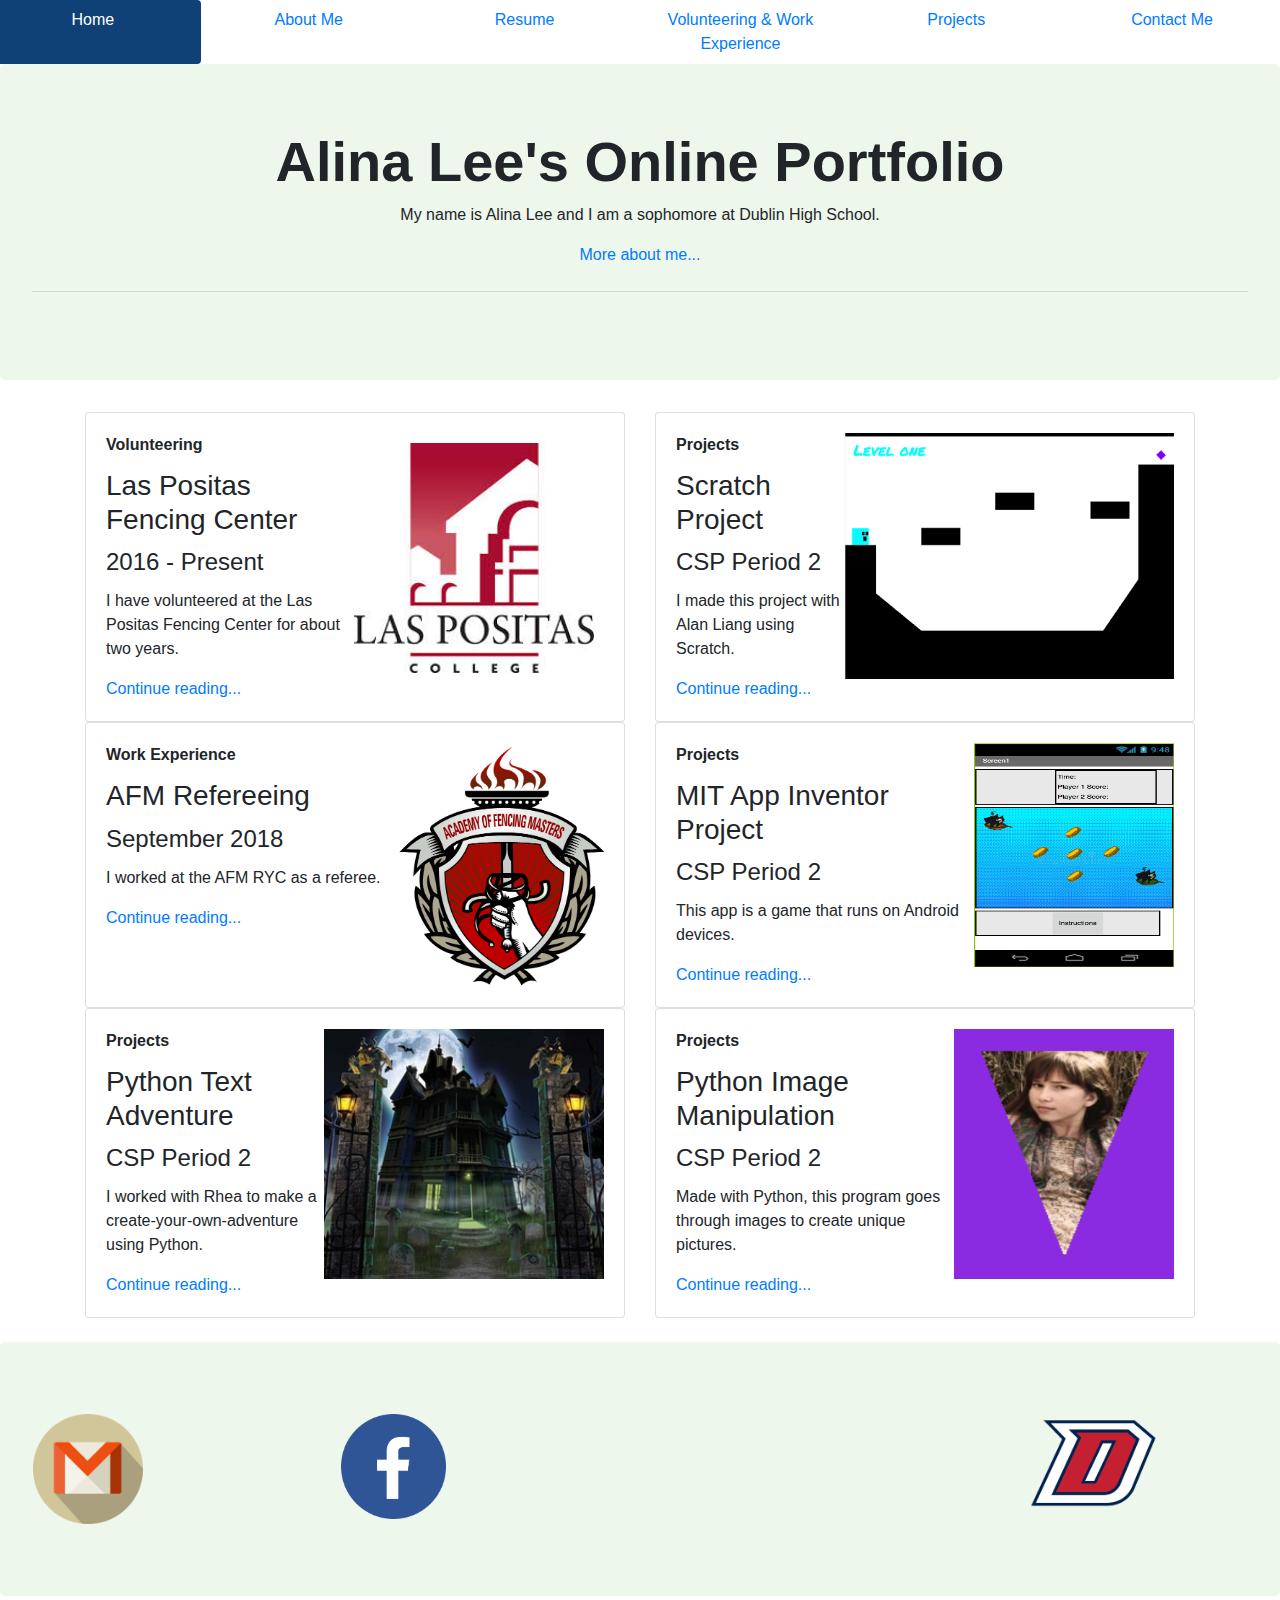
<file: index.html>
<!DOCTYPE html>
<html lang="en">
    <head>
        <link href="bootstrap-4.1.2-dist/css/bootstrap.css" rel="stylesheet" type="text/css">
        <meta charset="utf-8">
        <title>Home Page</title>
    </head>
    <body>
        <header> <!-- navigation -->
            <div class="row">
                <nav class= "nav nav-pills nav-justified nav-fill col-sm-12 text-center role="navigation">
                    <a class="nav-item nav-link active" href="index.html">Home</a>
                    <a class="nav-item nav-link" href="Lee_AboutMe.html">About Me</a>
                    <a class="nav-item nav-link" href="resume.html">Resume</a>
                    <a class="nav-item nav-link" href="volunteerworkexp.html">Volunteering & Work Experience</a>
                    <a class="nav-item nav-link" href="projects.html">Projects</a>
                    <a class="nav-item nav-link" href="contactme.html">Contact Me</a>
                </nav>
            </div>
        </header>
        <div class="jumbotron"> <!-- title for about me -->
          <h1 class="display-4 text-center font-weight-bold">Alina Lee's Online Portfolio</h1>
          <p class="text-center">My name is Alina Lee and I am a sophomore at Dublin High School.</p>
          <p class="text-center"><a href="Lee_AboutMe.html">More about me...</a></p>
          <hr class="my-4">
        </div>
    <div class= "container">
    <div class="row"> <!--start row-->
        <div class="col-sm-6">
            <div class="card"> <!-- volunteer at LPFC -->
                <div class="card-body">
                    <img src="Images/laspositas.jpg" width=260 style="padding:10px;" align="right" alt="Las Positas College"/>
                    <p class="card-title font-weight-bold">Volunteering</p>
                    <h3 class="card-title">Las Positas Fencing Center</h3>
                    <h4 class="card-title">2016 - Present</h4>
                    <p class="card-text">I have volunteered at the Las Positas Fencing Center for about two years.</p>
                    <a href="#" class="card-link"><a href="volunteerworkexp.html">Continue reading...</a></a>
                </div>
            </div>
        </div>
        <div class="col-sm-6">
            <div class="card"> <!-- scratch projects -->
                <div class="card-body">
                    <img src="Images/platform.png" width=330 align="right" alt="Platformer Game" />
                    <p class="card-title font-weight-bold">Projects</p>
                    <h3 class="card-title">Scratch Project</h3>
                    <h4 class="card-title">CSP Period 2</h4>
                    <p class="card-text">I made this project with Alan Liang using Scratch.</p>
                    <a href="#" class="card-link"><a href="projects.html">Continue reading...</a></a>
                </div>
            </div>
        </div>
    </div><!--end row-->
    <div class="row"> <!-- start row -->
        <div class="col-sm-6">
            <div class="card"> <!-- work experience -->
                <div class="card-body">
                    <img src="Images/afm.jpg" width=207 align="right" alt="Academy of Fencing Masters Logo" />
                    <p class="card-title font-weight-bold">Work Experience</p>
                    <h3 class="card-title">AFM Refereeing</h3>
                    <h4 class="card-title">September 2018</h4>
                    <p class="card-text">I worked at the AFM RYC as a referee.</p>
                    <a href="#" class="card-link"><a href="volunteerworkexp.html#afm">Continue reading...</a></a>
                </div>
            </div>
        </div>
        <div class="col-sm-6">
            <div class="card"> <!-- mit projects -->
                <div class="card-body">
                    <img src="Images/getthegold.png" height=224 width=200 align="right" alt="MIT App"/>
                    <p class="card-title font-weight-bold">Projects</p>
                    <h3 class="card-title">MIT App Inventor Project</h3>
                    <h4 class="card-title">CSP Period 2</h4>
                    <p class="card-text">This app is a game that runs on Android devices.</p>
                    <a href="#" class="card-link"><a href="projects.html#mit">Continue reading...</a></a>
                </div>
            </div>
        </div>
    </div><!--end row-->
    
    
    
    <!--NEW ROW FOR UPDATES-->
    
     <div class="row"> <!-- start row -->
        <div class="col-sm-6">
            <div class="card"> <!-- python text adventure -->
                <div class="card-body">
                    <img src="Images/hauntedhouse.jpg" height = 250 width=280 align="right" alt="Haunted House" />
                    <p class="card-title font-weight-bold">Projects</p>
                    <h3 class="card-title">Python Text Adventure</h3>
                    <h4 class="card-title">CSP Period 2</h4>
                    <p class="card-text">I worked with Rhea to make a create-your-own-adventure <br> using Python.</p>
                    <a href="#" class="card-link"><a href="projects.html#textadventure">Continue reading...</a></a>
                </div>
            </div>
        </div>
        <div class="col-sm-6">
            <div class="card"> <!-- python image manipulation -->
                <div class="card-body">
                    <img src="Images/girlpython.png" height=250 width=220 align="right" alt="Manipulated Image"/>
                    <p class="card-title font-weight-bold">Projects</p>
                    <h3 class="card-title">Python Image Manipulation</h3>
                    <h4 class="card-title">CSP Period 2</h4>
                    <p class="card-text">Made with Python, this program goes through images to create unique pictures.</p>
                    <a href="#" class="card-link"><a href="projects.html#manipulation">Continue reading...</a></a>
                </div>
            </div>
        </div>
    </div><!--end row-->
    <br>
    </div>
        <footer class="jumbotron"> <!-- contacting me -->
            <div class="row">
                <nav class="nav nav-pills nav-justified  col-sm-12" role="navigation">
                    <a class="nav-item nav-link" href="mailto:lee9037@mydusd.org" target="_blank"><img src="Images/emailtrans.png" align="left" width=110 /></a>
                    <a class="nav-item nav-link" href="https://www.facebook.com" target="_blank"><img src="Images/facebook.png" align="left" width=105 /></a>
                    <a class="nav-item nav-link" href=""></a>
                    <a class="nav-item nav-link" href="https://www.dublin.k12.ca.us/dhs" target="_blank"><img src="Images/dhslogo.png" align="center" width=130 /></a>
                </nav>
            </div>
        </footer>
    </body>
</html>
</file>
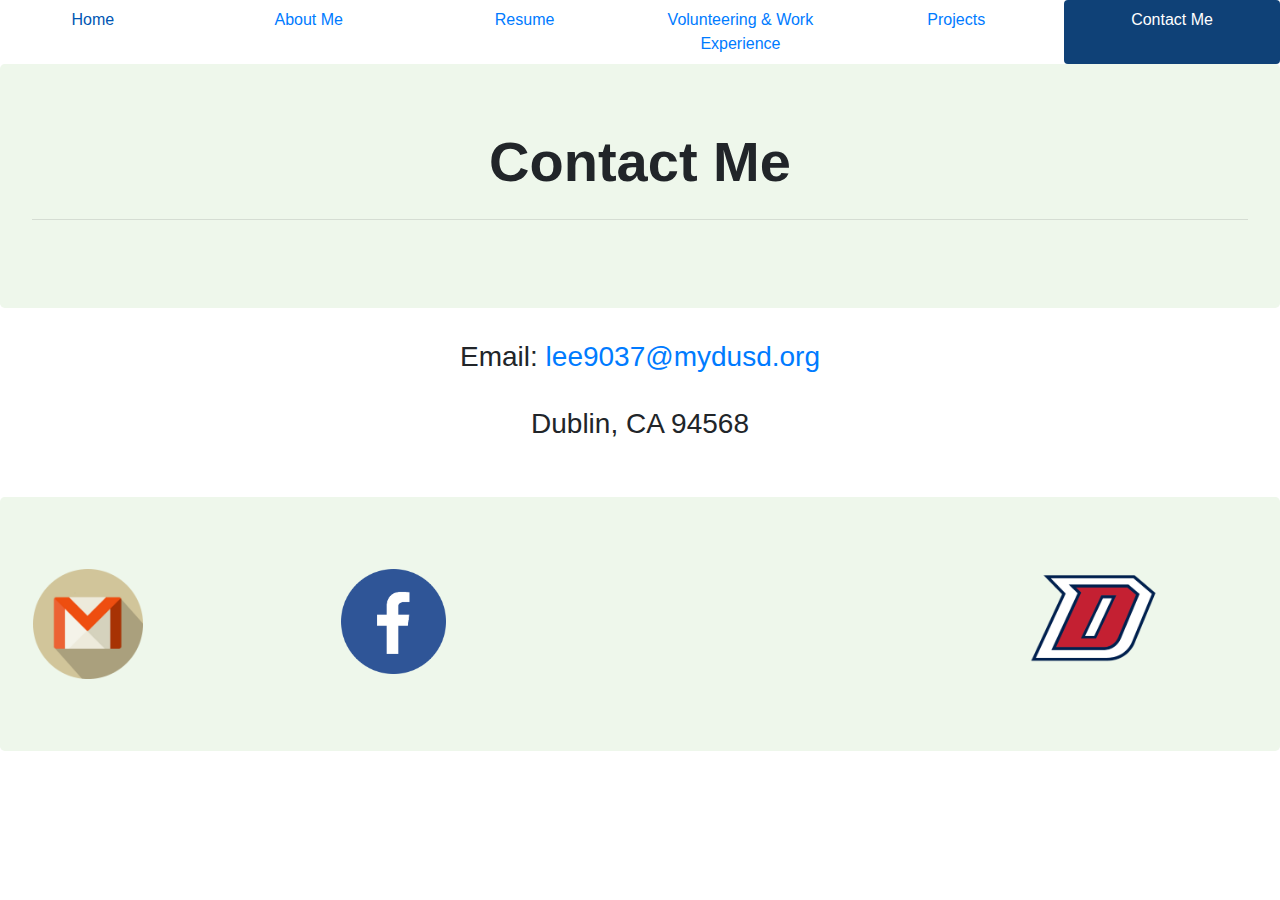
<file: contactme.html>
<!DOCTYPE html>
<html lang="en">
    <head>
        <link href="bootstrap-4.1.2-dist/css/bootstrap.css" rel="stylesheet" type="text/css">
        <meta charset="utf-8">
        <title>Contact Me</title>
    </head>
    <body>
        <header> <!-- navigation -->
            <div class="row">
                <nav class="nav nav-pills nav-justified col-sm-12 text-center" role="navigation">
                    <a class="nav-item nav-link" href="index.html">Home</a>
                    <a class="nav-item nav-link" href="Lee_AboutMe.html">About Me</a>
                    <a class="nav-item nav-link" href="resume.html">Resume</a>
                    <a class="nav-item nav-link" href="volunteerworkexp.html">Volunteering & Work Experience</a>
                    <a class="nav-item nav-link" href="projects.html">Projects</a>
                    <a class="nav-item nav-link active" href="contactme.html">Contact Me</a>
                </nav>
            </div>
        </header>
        <div class="jumbotron"> <!-- title for contact me -->
            <h1 class="display-4 text-center font-weight-bold">Contact Me</h1>
            <hr class="my-4">
        </div>
        <div class="container">
            <h3 class="text-center">Email: <a href=mailto:lee9037@mydusd.org>lee9037@mydusd.org </a><br><br>Dublin, CA 94568</h3>
            <br><br>
        </div>
        <footer class="jumbotron"> <!-- contacting me -->
            <div class="row">
                <nav class="nav nav-pills nav-justified  col-sm-12" role="navigation">
                    <a class="nav-item nav-link" href="mailto:lee9037@mydusd.org" target="_blank"><img src="Images/emailtrans.png" align="left" width=110 /></a>
                    <a class="nav-item nav-link" href="https://www.facebook.com" target="_blank"><img src="Images/facebook.png" align="left" width=105 /></a>
                    <a class="nav-item nav-link" href=""></a>
                    <a class="nav-item nav-link" href="https://www.dublin.k12.ca.us/dhs" target="_blank"><img src="Images/dhslogo.png" align="center" width=130 /></a>
                </nav>
            </div>
        </footer>
    </body>
</html>
</file>
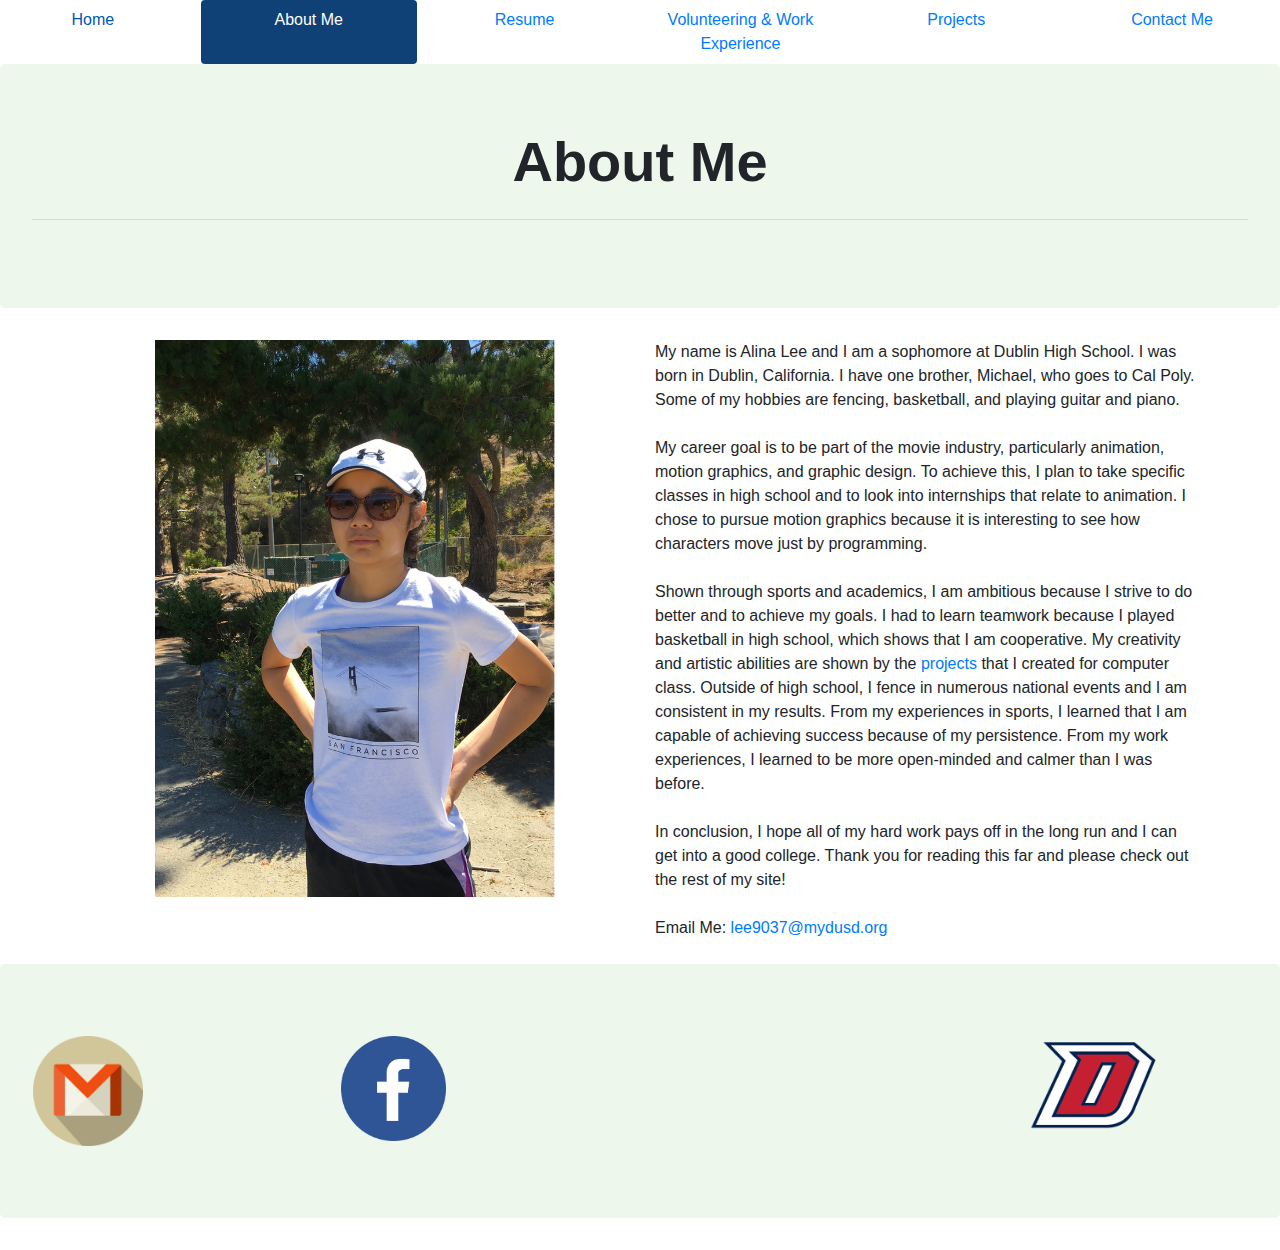
<file: Lee_AboutMe.html>
<!DOCTYPE html>
<html lang="en">
    <head>
        <link href="bootstrap-4.1.2-dist/css/bootstrap.css" rel="stylesheet" type="text/css">
        <meta charset="utf-8">
        <title>About Me</title>
    </head>
    <body>
        <header> <!-- navigation -->
            <div class="row">
                <nav class="nav nav-pills nav-justified col-sm-12 text-center" role="navigation">
                    <a class="nav-item nav-link" href="index.html">Home</a>
                    <a class="nav-item nav-link active" href="Lee_AboutMe.html">About Me</a>
                    <a class="nav-item nav-link" href="resume.html">Resume</a>
                    <a class="nav-item nav-link" href="volunteerworkexp.html">Volunteering & Work Experience</a>
                    <a class="nav-item nav-link" href="projects.html">Projects</a>
                    <a class="nav-item nav-link" href="contactme.html">Contact Me</a>
                </nav>
            </div>
        </header>
    <div class="jumbotron"> <!-- title for about me -->
        <h1 class="display-4 text-center font-weight-bold">About Me</h1>
        <hr class="my-4">
    </div>
    <div class="container"> <!-- image of me and information about me -->
        <div class="row">
            <div class="col text-center">
                <img src="Images/alinalee.png" width=400 /> 
                <br><br>
            </div>
            <div class="col">
                My name is Alina Lee and I am a sophomore at Dublin High School. 
                I was born in Dublin, California. I have one brother, Michael, who 
                goes to Cal Poly. Some of my hobbies are fencing, basketball, and 
                playing guitar and piano. 
                <br><br>
                My career goal is to be part of the movie industry, particularly
                animation, motion graphics, and graphic design. To achieve this, I plan to take 
                specific classes in high school and to look into internships that 
                relate to animation. I chose to pursue motion graphics because it
                is interesting to see how characters move just by programming.
                <br><br>
                Shown through sports and academics, I am ambitious because I strive
                to do better and to achieve my goals. I had to learn teamwork because 
                I played basketball in high school, which shows that I am cooperative.
                My creativity and artistic abilities are shown by the <a href="projects.html">
                projects</a> that I created for computer class. Outside of high school, 
                I fence in numerous national events and I am consistent in my results. 
                From my experiences in sports, I learned that I am capable of achieving
                success because of my persistence. From my work experiences, I learned to be 
                more open-minded and calmer than I was before. 
                <br><br>
                In conclusion, I hope all of my hard work pays off in the long run and I can
                get into a good college. Thank you for reading this far and please check 
                out the rest of my site!
                <br><br>
                Email Me: <a href="mailto:lee9037@mydusd.org">lee9037@mydusd.org</a>
                <br><br>
            </div>
        </div>
    </div>
        <footer class="jumbotron"> <!-- contacting me -->
            <div class="row">
                <nav class="nav nav-pills nav-justified  col-sm-12" role="navigation">
                    <a class="nav-item nav-link" href="mailto:lee9037@mydusd.org" target="_blank"><img src="Images/emailtrans.png" align="left" width=110 /></a>
                    <a class="nav-item nav-link" href="https://www.facebook.com" target="_blank"><img src="Images/facebook.png" align="left" width=105 /></a>
                    <a class="nav-item nav-link" href=""></a>
                    <a class="nav-item nav-link" href="https://www.dublin.k12.ca.us/dhs" target="_blank"><img src="Images/dhslogo.png" align="center" width=130 /></a>
                </nav>
            </div>
        </footer>
    </body>
</html>
</file>
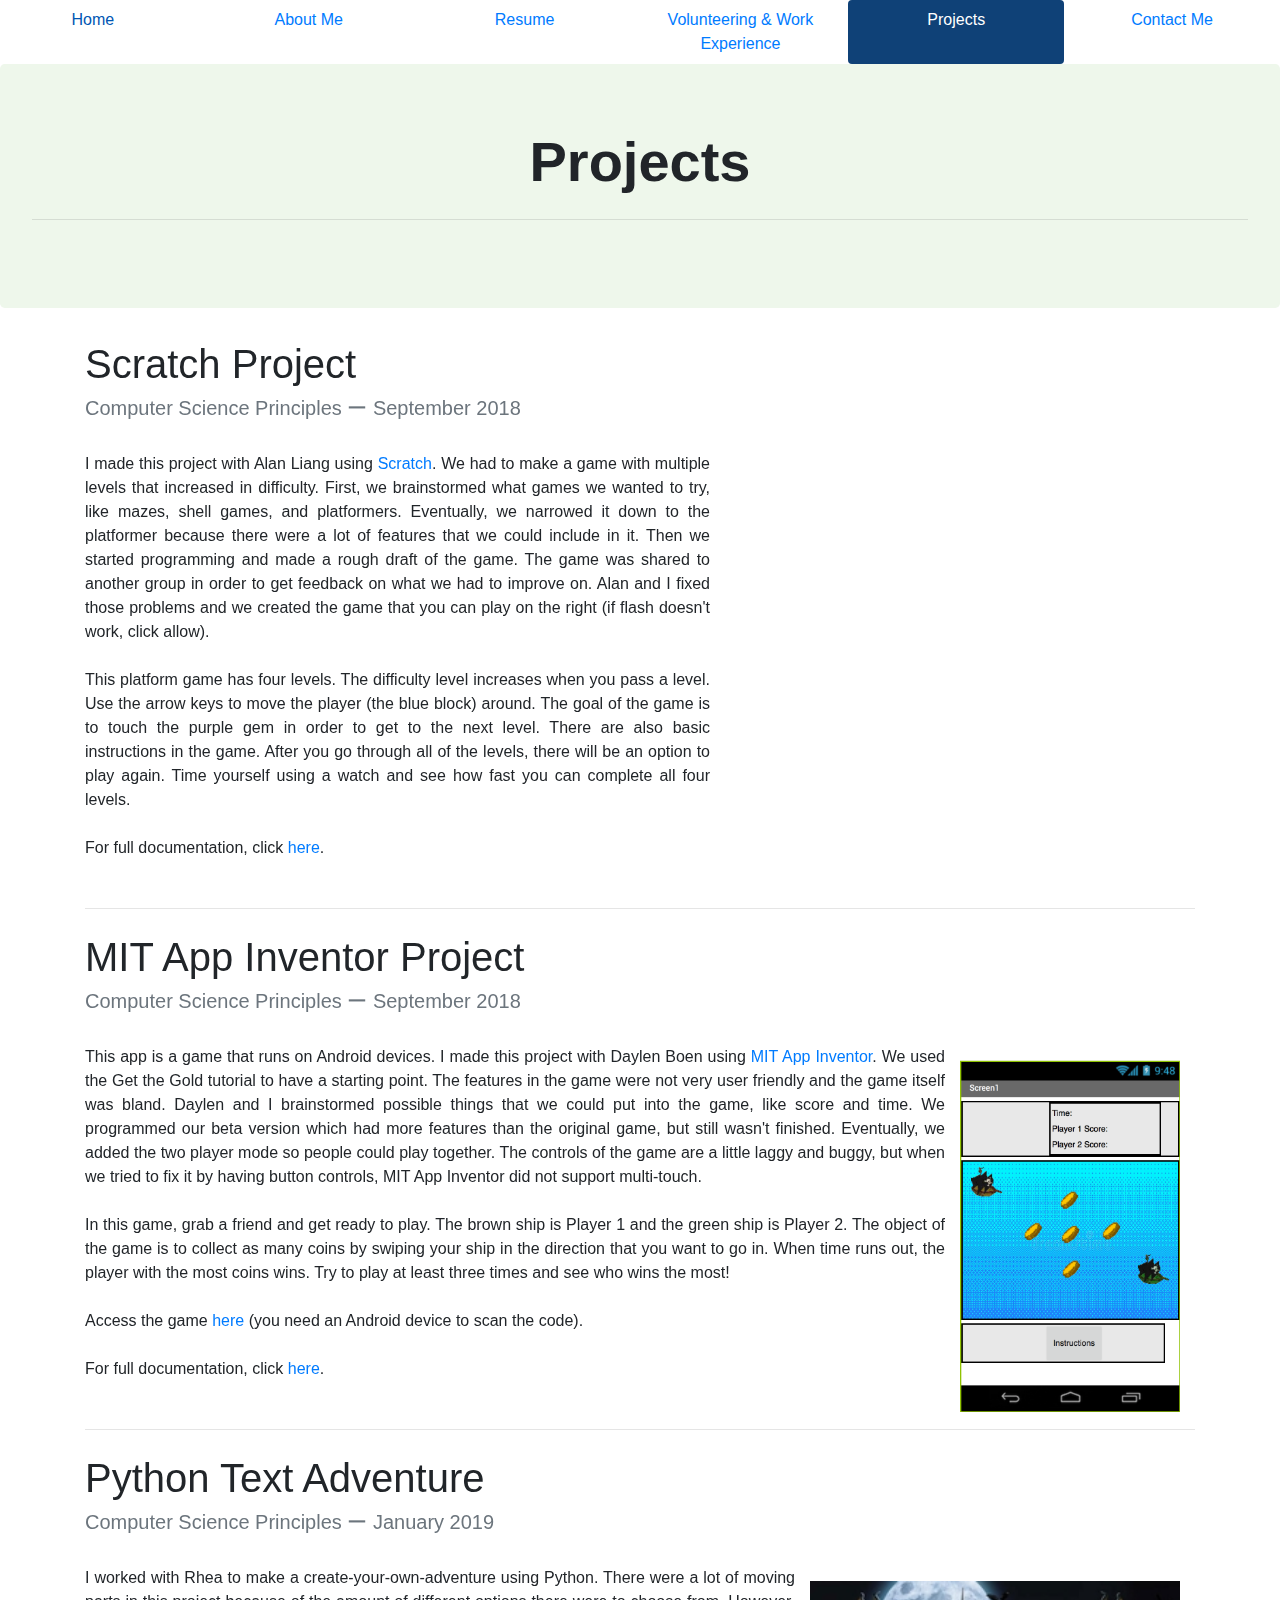
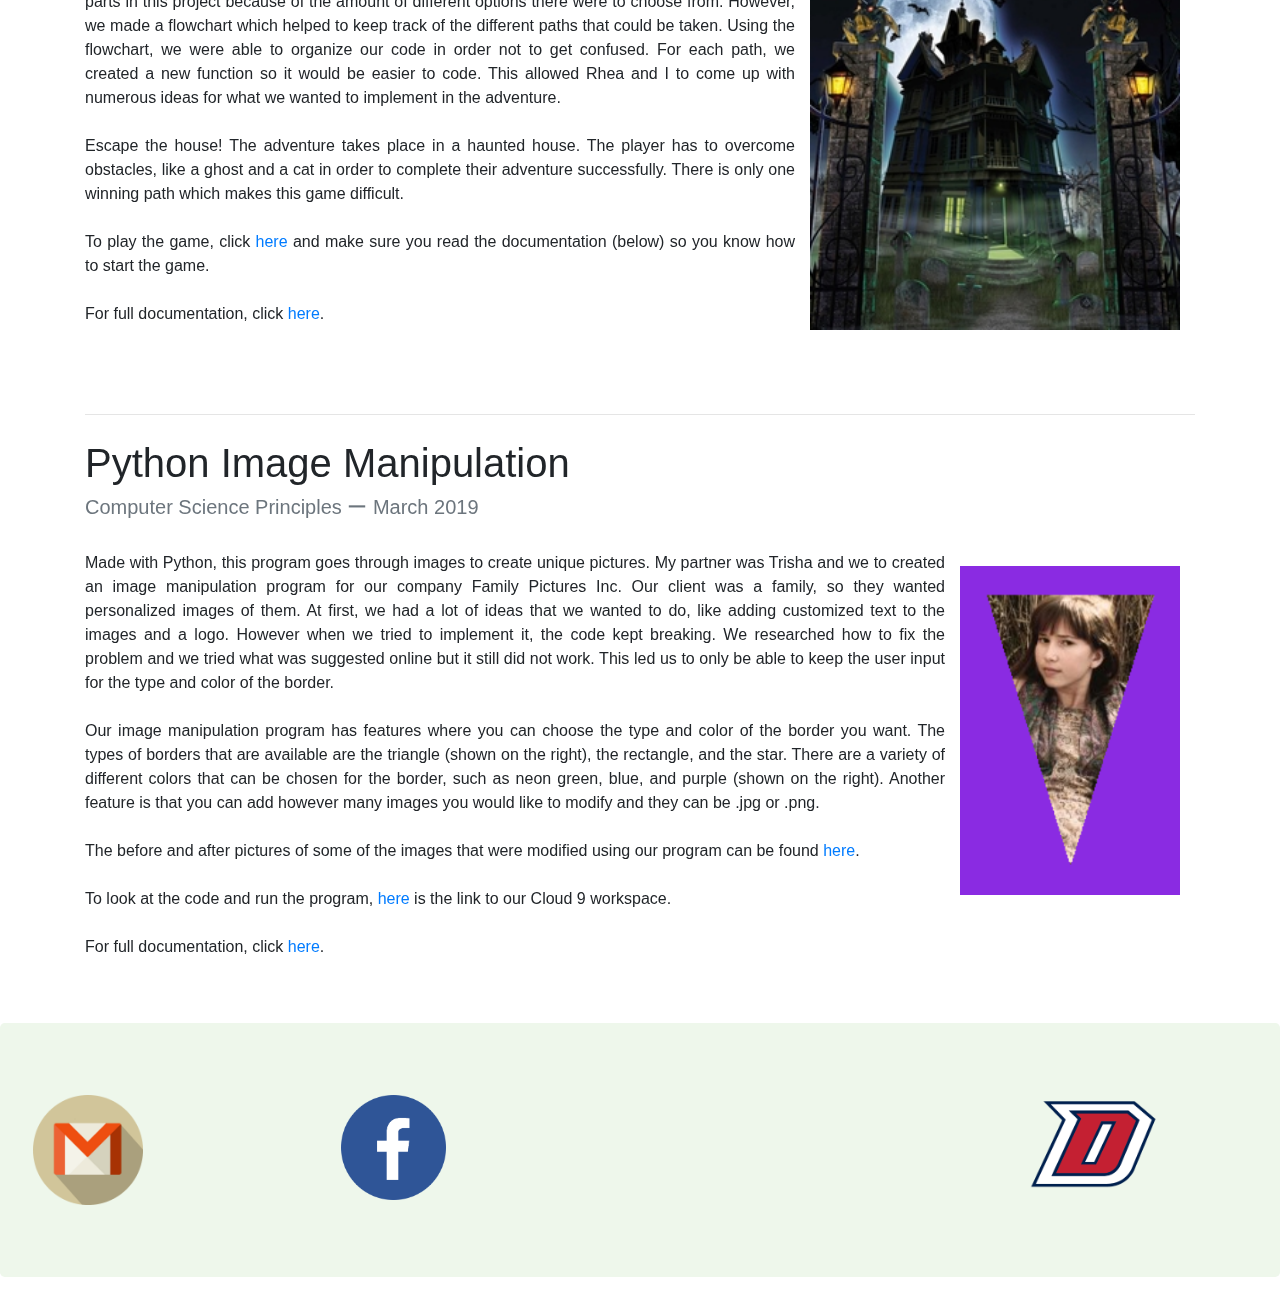
<file: projects.html>
<!DOCTYPE html>
<html lang="en">
    <head>
        <link href="bootstrap-4.1.2-dist/css/bootstrap.css" rel="stylesheet" type="text/css">
        <meta charset="utf-8">
        <title>Projects</title>
    </head>
    <body>
        <header>
            <div class="row">
                <nav class="nav nav-pills nav-justified col-sm-12 text-center" role="navigation">
                    <a class="nav-item nav-link" href="index.html">Home</a>
                    <a class="nav-item nav-link" href="Lee_AboutMe.html">About Me</a>
                    <a class="nav-item nav-link" href="resume.html">Resume</a>
                    <a class="nav-item nav-link" href="volunteerworkexp.html">Volunteering & Work Experience</a>
                    <a class="nav-item nav-link active" href="projects.html">Projects</a>
                    <a class="nav-item nav-link" href="contactme.html">Contact Me</a>
                </nav>
            </div>
        </header>
        <div class="jumbotron"> <!-- title for projects -->
            <h1 class="display-4 text-center font-weight-bold">Projects</h1>
            <hr class="my-4">
        </div>
        <div class="container">
                <h1 class="text-left">Scratch Project</h1> <!-- scratch project -->
                <h5 class="text-secondary">Computer Science Principles ー September 2018</h5><br>
                <p align="justify"><iframe allowtransparency="true" width="485" height="402" src="//scratch.mit.edu/projects/embed/244532425/?autostart=false" frameborder=0 allowfullscreen align="right" style="padding:10px;"></iframe>
                I made this project with Alan Liang using <a href="https://scratch.mit.edu/projects/244532425/" target="_blank">Scratch</a>.
                We had to make a game with multiple levels that increased in difficulty.
                First, we brainstormed what games we wanted to try, like mazes,
                shell games, and platformers. Eventually, we narrowed it down to 
                the platformer because there were a lot of features that we could
                include in it. Then we started programming and made a rough
                draft of the game. The game was shared to another group in order to 
                get feedback on what we had to improve on. Alan and I fixed those
                problems and we created the game that you can play on the right
                (if flash doesn't work, click allow).
                <br><br>
                This platform game has four levels. The difficulty level increases
                when you pass a level. Use the arrow keys to move the player 
                (the blue block) around. The goal of the game is to touch the purple gem
                in order to get to the next level. There are also basic 
                instructions in the game. After you go through all of the levels, 
                there will be an option to play again. Time yourself using a watch 
                and see how fast you can complete all four levels.
                <br><br> 
                For full documentation, click <a href="https://docs.google.com/document/d/1B8KKOyOm1egoy4itMmC6KmFYt3cpv_aJm40wWa2yv9Q/edit" target="_blank">here</a>.
                <br><br></p>
                
                <hr class="my-4">
                
                <a name="mit" /> <!-- anchor -->
                <h1 class="text-left">MIT App Inventor Project</h1> <!-- app inventor project -->
                <h5 class="text-secondary">Computer Science Principles ー September 2018</h5><br>
                <p align="justify"><img src="Images/getthegold.png" align="right" width=250px style="padding:15px;" />
                This app is a game that runs on Android devices. I made this project with Daylen Boen using 
                <a href="http://appinventor.mit.edu/explore/#" target="_blank">MIT App Inventor</a>.
                We used the Get the Gold tutorial to have a starting point. The features
                in the game were not very user friendly and the game itself was bland.
                Daylen and I brainstormed possible things that we could put into the game, like
                score and time. We programmed our beta version which had more features than 
                the original game, but still wasn't finished. Eventually, we added 
                the two player mode so people could play together. The controls of the 
                game are a little laggy and buggy, but when we tried to fix it by having 
                button controls, MIT App Inventor did not support multi-touch. 
                <br><br>
                In this game, grab a friend and get ready to play. The brown ship is
                Player 1 and the green ship is Player 2. The object of the game is to 
                collect as many coins by swiping your ship in the direction that you want 
                to go in. When time runs out, the player with the most coins wins. Try
                to play at least three times and see who wins the most!
                <br><br> 
                Access the game <a href="http://ai2.appinventor.mit.edu/?galleryId=6218309998608384" target="_blank">here</a> (you need an Android device to scan the code).
                <br><br>
                For full documentation, click <a href="https://docs.google.com/document/d/1AFkl9vFRkxJxeMRthmKyePqWelssw140oIyDJmh3DcY/edit" target="_blank">here</a>.
                <br><br></p>
                
                <hr class="my-4">
                
                <!-- UPDATE FOR TEXT ADVENTURE -->
                <a name="textadventure" /> <!-- anchor -->
                <h1 class="text-left">Python Text Adventure</h1> <!-- app inventor project -->
                <h5 class="text-secondary">Computer Science Principles ー January 2019</h5><br>
                <p align="justify"><img src="Images/hauntedhouse.jpg" align="right" width=400px style="padding:15px;" />
                I worked with Rhea to make a create-your-own-adventure using Python. There 
                were a lot of moving parts in this project because of the amount of different
                options there were to choose from. However, we made a flowchart which helped to 
                keep track of the different paths that could be taken. Using the flowchart, we were
                able to organize our code in order not to get confused. For each path, we created
                a new function so it would be easier to code. This allowed Rhea and I to come up
                with numerous ideas for what we wanted to implement in the adventure. 
                <br><br>
                Escape the house! The adventure takes place in a haunted house. The player has to overcome obstacles,
                like a ghost and a cat in order to complete their adventure successfully. There is
                only one winning path which makes this game difficult. 
                <br><br>
                To play the game, click <a href = "https://ide.c9.io/ricetechnology/text_adventure">here</a> 
                and make sure you read the documentation (below) so you know how to start the game. 
                <br><br>
                For full documentation, click <a href="https://docs.google.com/document/d/1_-q0AoUDMuOebxBx8xtJfQLWs8C6L62kH1Ks_Jya390/edit" target="_blank">here</a>.
                </p><br><br>
                
                <hr class="my-4">
                
                <!-- UPDATE FOR IMAGE MANIPULATION -->
                <a name="manipulation" /> <!-- anchor -->
                <h1 class="text-left">Python Image Manipulation</h1> <!-- app inventor project -->
                <h5 class="text-secondary">Computer Science Principles ー March 2019</h5><br>
                <p align="justify"><img src="Images/girlpython.png" align="right" width=250px style="padding:15px;" />
                Made with Python, this program goes through images to create unique pictures. My partner was 
                Trisha and we to created an image manipulation program for our company Family Pictures Inc.
                Our client was a family, so they wanted personalized images of them. At first, we
                had a lot of ideas that we wanted to do, like adding customized text to the 
                images and a logo. However when we tried to implement it, the code kept 
                breaking. We researched how to fix the problem and we tried what was suggested
                online but it still did not work. This led us to only be able to keep the user
                input for the type and color of the border. 
                <br><br>
                Our image manipulation program has features where you can choose the 
                type and color of the border you want. The types of borders that are 
                available are the triangle (shown on the right), the rectangle, and the 
                star. There are a variety of different colors that can be chosen for the 
                border, such as neon green, blue, and purple (shown on the right). Another 
                feature is that you can add however many images you would like to modify and 
                they can be .jpg or .png. 
                <br><br>
                The before and after pictures of some of the images that were modified using
                our program can be found <a href="https://docs.google.com/presentation/d/1Z9kB4RTS0QvEYRB2WkfYEN3ghIq8Sc5DdJx97uA019M/edit#slide=id.p" target="_blank">here</a>. 
                <br><br>
                To look at the code and run the program, <a href="https://ide.c9.io/ttheturtle/csp2-moorkoth-t-python" target="_blank">here</a> is the link to our Cloud 9 workspace.
                <br><br>
                For full documentation, click <a href="https://docs.google.com/document/d/1jK6WEWe8aUZGOgb91B2eEvDVy58beL6Rz_pv_mahWRI/edit" target="_blank">here</a>.
                </p><br><br>
        </div> <!-- end container -->
        <footer class="jumbotron"> <!-- contacting me -->
            <div class="row">
                <nav class="nav nav-pills nav-justified  col-sm-12" role="navigation">
                    <a class="nav-item nav-link" href="mailto:lee9037@mydusd.org" target="_blank"><img src="Images/emailtrans.png" align="left" width=110 /></a>
                    <a class="nav-item nav-link" href="https://www.facebook.com" target="_blank"><img src="Images/facebook.png" align="left" width=105 /></a>
                    <a class="nav-item nav-link" href=""></a>
                    <a class="nav-item nav-link" href="https://www.dublin.k12.ca.us/dhs" target="_blank"><img src="Images/dhslogo.png" align="center" width=130 /></a>
                </nav>
            </div>
        </footer>
    </body>
</html>
</file>
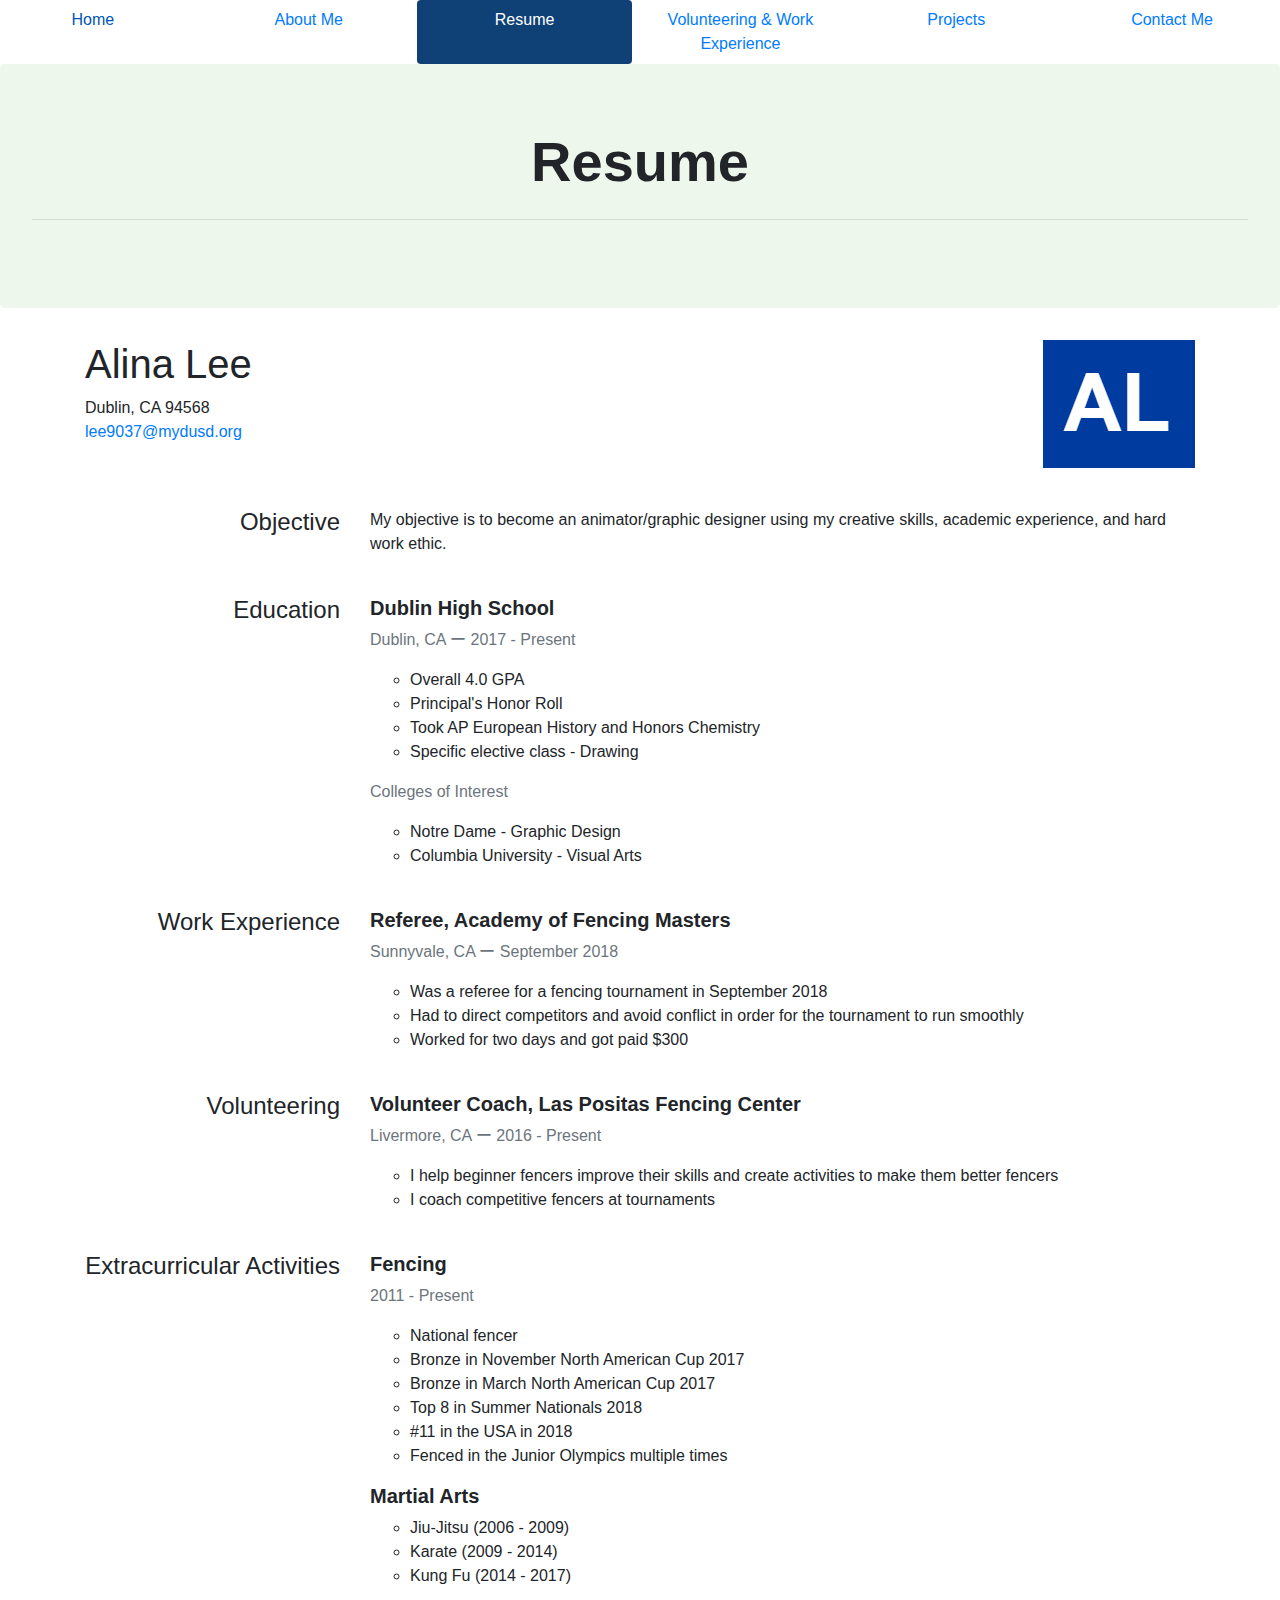
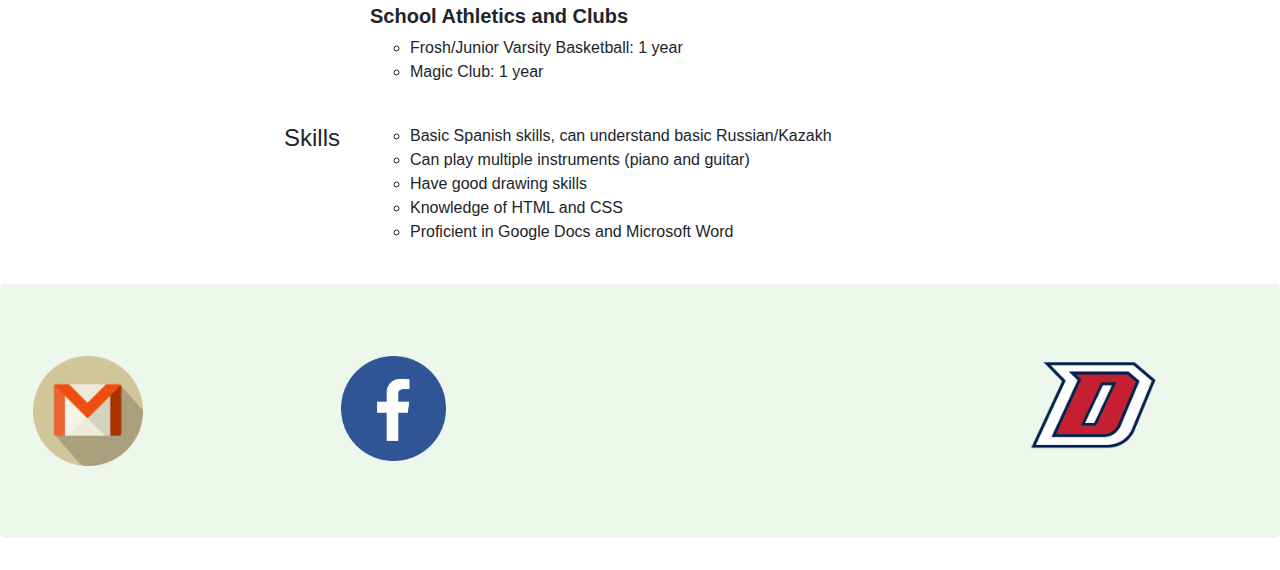
<file: resume.html>
<!DOCTYPE html>
<html lang="en">
    <head>
        <link href="bootstrap-4.1.2-dist/css/bootstrap.css" rel="stylesheet" type="text/css">
        <meta charset="utf-8">
        <title>Resume</title>
    </head>
    <body>
        <header>  <!-- navigation bar -->
            <div class="row">
                <nav class="nav nav-pills nav-justified col-sm-12 text-center" role="navigation">
                    <a class="nav-item nav-link" href="index.html">Home</a>
                    <a class="nav-item nav-link" href="Lee_AboutMe.html">About Me</a>
                    <a class="nav-item nav-link active" href="resume.html">Resume</a>
                    <a class="nav-item nav-link" href="volunteerworkexp.html">Volunteering & Work Experience</a>
                    <a class="nav-item nav-link" href="projects.html">Projects</a>
                    <a class="nav-item nav-link" href="contactme.html">Contact Me</a>
                </nav>
            </div>
        </header>
        <div class="jumbotron"> <!-- title for resume -->
            <h1 class="display-4 text-center font-weight-bold">Resume</h1>
            <hr class="my-4">
        </div>
        <div class="container"> <!-- actual resume -->
            <div class="row"> <!-- start row -->
                <div class="col text-left">
                    <h1>Alina Lee</h1> 
                    <p>Dublin, CA 94568
                    <br>
                    <a href="mailto:lee9037@mydusd.org">lee9037@mydusd.org</a></p>
                    <br><br>
                </div>
                <div class="col text-right">
                    <img src="Images/alinaresume.png" />
                </div>
            </div> <!-- end row -->
            <div class="row">
                <div class= "col col-sm-3 text-right">
                    <h4>Objective</h4>
                </div>
                <div class="col text-left">
                    <p>My objective is to become an animator/graphic designer using 
                    my creative skills, academic experience, and hard work ethic.</p><br>
                </div>
            </div> <!-- end row -->
            <div class="row">
                <div class= "col col-sm-3 text-right">
                    <h4>Education</h4>
                </div>
                <div class="col text-left">
                    <h5 class="font-weight-bold">Dublin High School</h5>
                    <p class="text-secondary">Dublin, CA ー 2017 - Present</p>
                    <ul class ="list-unstyled">
                        <ul>
                            <li>Overall 4.0 GPA</li>
                            <li>Principal's Honor Roll</li>
                            <li>Took AP European History and Honors Chemistry</li>
                            <li>Specific elective class - Drawing</li>
                        </ul>
                    </ul>
                    <p class="text-secondary">Colleges of Interest</p>
                    <ul class ="list-unstyled">
                        <ul>
                            <li>Notre Dame - Graphic Design</li>
                            <li>Columbia University - Visual Arts</li>
                            <br>
                        </ul>
                    </ul>
                </div>
            </div> <!-- end row -->
            <div class="row">
                <div class= "col col-sm-3 text-right">
                    <h4>Work Experience</h4>
                </div>
                <div class="col text-left">
                    <h5 class="font-weight-bold">Referee, Academy of Fencing Masters</h5>
                    <p class="text-secondary">Sunnyvale, CA ー September 2018</p>
                    <ul class ="list-unstyled">
                        <ul>
                            <li>Was a referee for a fencing tournament in September 2018</li>
                            <li>Had to direct competitors and avoid conflict in order for the tournament to run smoothly</li>
                            <li>Worked for two days and got paid $300</li><br>
                        </ul>
                    </ul>
                </div>
            </div> <!-- end row -->
            <div class="row">
                <div class= "col col-sm-3 text-right">
                    <h4>Volunteering</h4>
                </div>
                <div class="col text-left">
                    <h5 class="font-weight-bold">Volunteer Coach, Las Positas Fencing Center</h5>
                    <p class="text-secondary">Livermore, CA ー 2016 - Present </p>
                    <ul class ="list-unstyled">
                        <ul>
                            <li>I help beginner fencers improve their skills and create activities to make them better fencers</li>
                            <li>I coach competitive fencers at tournaments</li><br>
                        </ul>
                    </ul>
                </div>
            </div> <!-- end row -->
            <div class="row">
                <div class= "col col-sm-3 text-right">
                    <h4>Extracurricular Activities</h4>
                </div>
                <div class="col text-left">
                    <h5 class="font-weight-bold">Fencing</h5>
                    <p class="text-secondary">2011 - Present </p>
                    <ul class ="list-unstyled">
                        <ul>
                            <li>National fencer</li>
                            <li>Bronze in November North American Cup 2017</li>
                            <li>Bronze in March North American Cup 2017</li>
                            <li>Top 8 in Summer Nationals 2018</li>
                            <li>#11 in the USA in 2018</li>
                            <li>Fenced in the Junior Olympics multiple times</li>
                        </ul>
                    </ul>
                    <h5 class="font-weight-bold">Martial Arts</h5>
                    <ul class ="list-unstyled">
                        <ul>
                            <li>Jiu-Jitsu (2006 - 2009)</li>
                            <li>Karate (2009 - 2014)</li>
                            <li>Kung Fu (2014 - 2017)</li>
                        </ul>
                    </ul>
                    <h5 class="font-weight-bold">School Athletics and Clubs</h5>
                    <ul class ="list-unstyled">
                        <ul>
                            <li>Frosh/Junior Varsity Basketball: 1 year</li>
                            <li>Magic Club: 1 year</li><br>
                        </ul>
                    </ul>
                </div>
            </div> <!-- end row -->
            <div class="row">
                <div class= "col col-sm-3 text-right">
                    <h4>Skills</h4>
                </div>
                <div class="col text-left">
                    <ul class ="list-unstyled">
                        <ul>
                            <li>Basic Spanish skills, can understand basic Russian/Kazakh</li>
                            <li>Can play multiple instruments (piano and guitar)</li>
                            <li>Have good drawing skills</li>
                            <li>Knowledge of HTML and CSS</li>
                            <li>Proficient in Google Docs and Microsoft Word</li><br>
                        </ul>
                    </ul>
                </div>
            </div> <!-- end row -->
        </div> <!-- end container-->
        <footer class="jumbotron"> <!-- contacting me -->
            <div class="row">
                <nav class="nav nav-pills nav-justified  col-sm-12" role="navigation">
                    <a class="nav-item nav-link" href="mailto:lee9037@mydusd.org" target="_blank"><img src="Images/emailtrans.png" align="left" width=110 /></a>
                    <a class="nav-item nav-link" href="https://www.facebook.com" target="_blank"><img src="Images/facebook.png" align="left" width=105 /></a>
                    <a class="nav-item nav-link" href=""></a>
                    <a class="nav-item nav-link" href="https://www.dublin.k12.ca.us/dhs" target="_blank"><img src="Images/dhslogo.png" align="center" width=130 /></a>
                </nav>
            </div>
        </footer>
    </body>
</html>
</file>
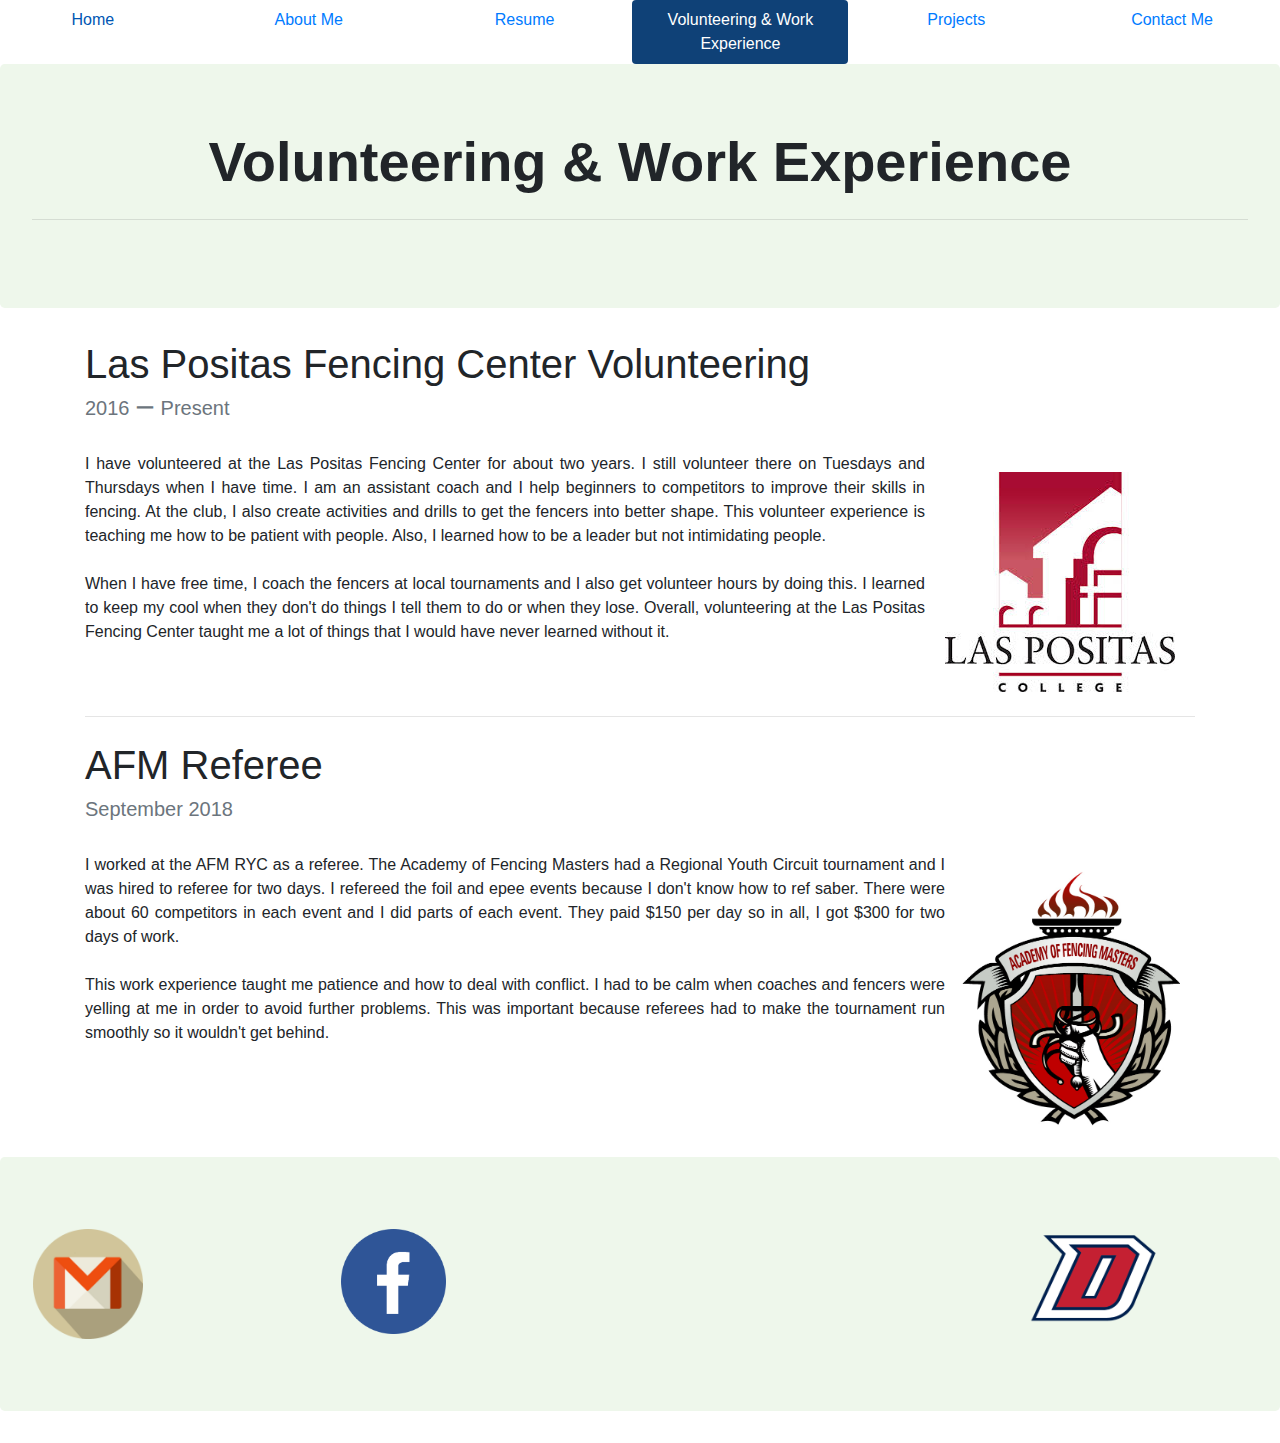
<file: volunteerworkexp.html>
<!DOCTYPE html>
<html lang="en">
    <head>
        <link href="bootstrap-4.1.2-dist/css/bootstrap.css" rel="stylesheet" type="text/css">
        <meta charset="utf-8">
        <title>Volunteering & Work Experience</title>
    </head>
    <body>
        <header> <!-- navigation -->
            <div class="row">
                <nav class="nav nav-pills nav-justified col-sm-12 text-center" role="navigation">
                    <a class="nav-item nav-link" href="index.html">Home</a>
                    <a class="nav-item nav-link" href="Lee_AboutMe.html">About Me</a>
                    <a class="nav-item nav-link" href="resume.html">Resume</a>
                    <a class="nav-item nav-link active" href="volunteerworkexp.html">Volunteering & Work Experience</a>
                    <a class="nav-item nav-link" href="projects.html">Projects</a>
                    <a class="nav-item nav-link" href="contactme.html">Contact Me</a>
                </nav>
            </div>
        </header>
        <div class="jumbotron"> <!-- title for volunteer/workexperience -->
            <h1 class="display-4 text-center font-weight-bold">Volunteering & Work Experience</h1>
            <hr class="my-4">
        </div>
        <div class="container">
                <h1 class="text-left">Las Positas Fencing Center Volunteering</h1> <!-- volunteer lpfc -->
                <h5 class="text-secondary">2016 ー Present</h5><br>
                <p align="justify"><img src="Images/laspositas.jpg" align="right" style="padding:20px;" />
                I have volunteered at the Las Positas Fencing Center for about two years. I still volunteer 
                there on Tuesdays and Thursdays when I have time. I am an assistant coach and I help beginners
                to competitors to improve their skills in fencing. At the club, I also create activities and 
                drills to get the fencers into better shape. This volunteer experience is teaching me how to 
                be patient with people. Also, I learned how to be a leader but not intimidating people. 
                <br><br>
                When I have free time, I coach the fencers at local tournaments and I also get volunteer hours
                by doing this. I learned to keep my cool when they don't do things I tell them to do or when 
                they lose. Overall, volunteering at the Las Positas Fencing Center taught me a lot of things
                that I would have never learned without it.
                <br><br><br>
                </p>
                <hr class="my-4">
                <a name="afm" /> <!-- anchor -->
                <h1 class="text-left">AFM Referee</h1> <!-- afm referee -->
                <h5 class="text-secondary">September 2018</h5><br>
                <p align="justify"><img src="Images/afm.jpg" align="right" width=250px style="padding:15px;" />
                I worked at the AFM RYC as a referee. The Academy of Fencing Masters had a Regional Youth Circuit 
                tournament and I was hired to referee for two days. I refereed the foil and epee events because I 
                don't know how to ref saber. There were about 60 competitors in each event and I did parts of each 
                event. They paid $150 per day so in all, I got $300 for two days of work. 
                <br><br>
                This work experience taught me patience and how to deal with conflict. I had to be calm when coaches
                and fencers were yelling at me in order to avoid further problems. This was important because referees
                had to make the tournament run smoothly so it wouldn't get behind. 
                <br><br><br><br><br>
        </div> <!-- end container -->
        <footer class="jumbotron"> <!-- contacting me -->
            <div class="row">
                <nav class="nav nav-pills nav-justified  col-sm-12" role="navigation">
                    <a class="nav-item nav-link" href="mailto:lee9037@mydusd.org" target="_blank"><img src="Images/emailtrans.png" align="left" width=110 /></a>
                    <a class="nav-item nav-link" href="https://www.facebook.com" target="_blank"><img src="Images/facebook.png" align="left" width=105 /></a>
                    <a class="nav-item nav-link" href=""></a>
                    <a class="nav-item nav-link" href="https://www.dublin.k12.ca.us/dhs" target="_blank"><img src="Images/dhslogo.png" align="center" width=130 /></a>
                </nav>
            </div>
        </footer>
    </body>
</html>
</file>
